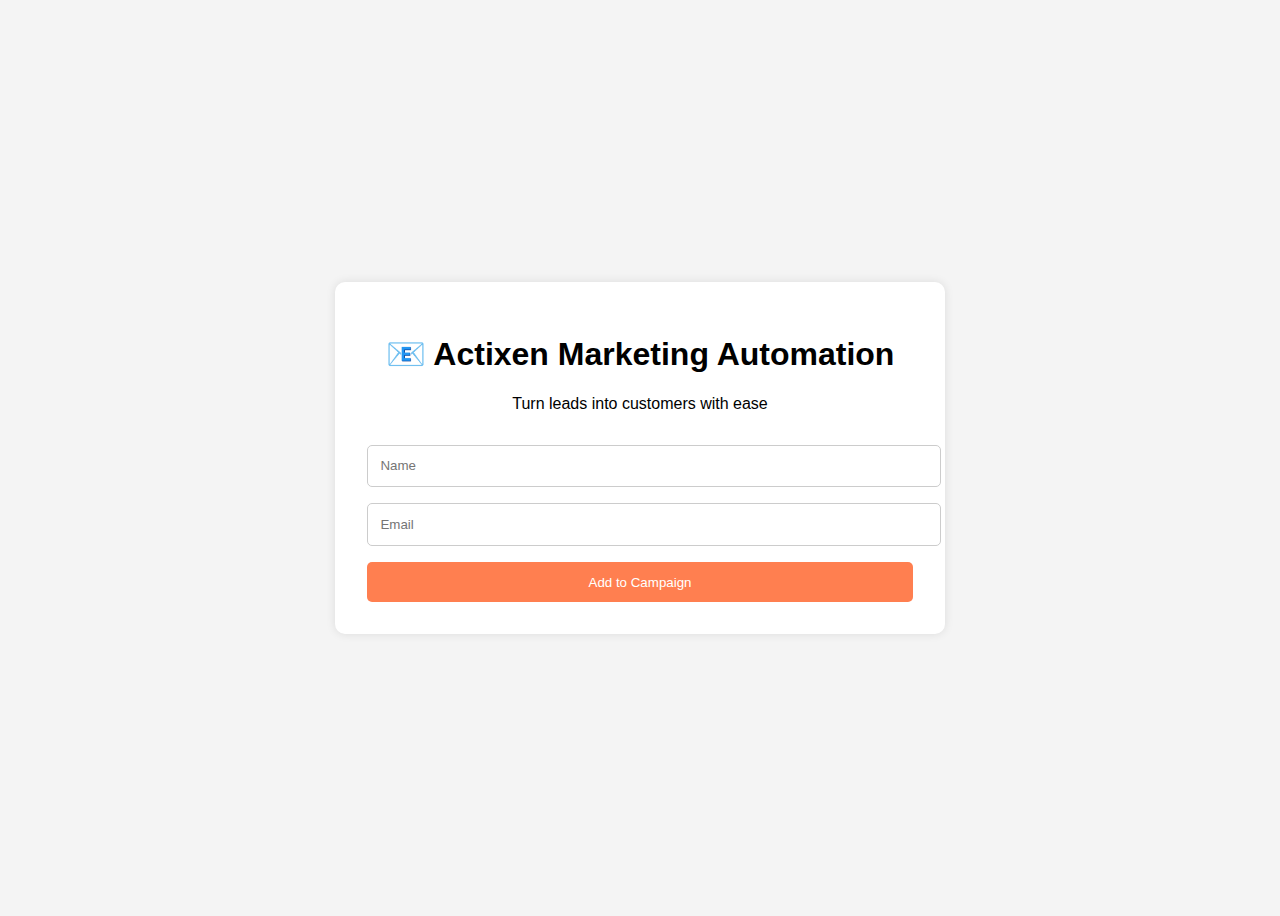
<file: index.html>
<!DOCTYPE html>
<html lang="en">
<head>
  <meta charset="UTF-8" />
  <meta name="viewport" content="width=device-width, initial-scale=1.0"/>
  <title>Actixen Marketing Automation</title>
  <link rel="stylesheet" href="style.css" />
  <script type="module" src="script.js" defer></script>
</head>
<body>
  <div class="container">
    <h1>📧 Actixen Marketing Automation</h1>
    <p>Turn leads into customers with ease</p>

    <form id="leadForm">
      <input type="text" id="name" placeholder="Name" required />
      <input type="email" id="email" placeholder="Email" required />
      <button type="submit">Add to Campaign</button>
    </form>

    <div id="formStatus"></div>
  </div>
</body>
</html>
</file>
<file: style.css>
body {
  font-family: Arial, sans-serif;
  background: #f4f4f4;
  display: flex;
  justify-content: center;
  align-items: center;
  height: 100vh;
}
.container {
  background: white;
  padding: 2rem;
  box-shadow: 0 0 10px rgba(0,0,0,0.1);
  text-align: center;
  border-radius: 10px;
}
input, button {
  margin-top: 1rem;
  width: 100%;
  padding: 0.8rem;
  border: 1px solid #ccc;
  border-radius: 5px;
}
button {
  background-color: #ff7f50;
  color: white;
  border: none;
  cursor: pointer;
}
button:hover {
  background-color: #ff5722;
}
</file>
